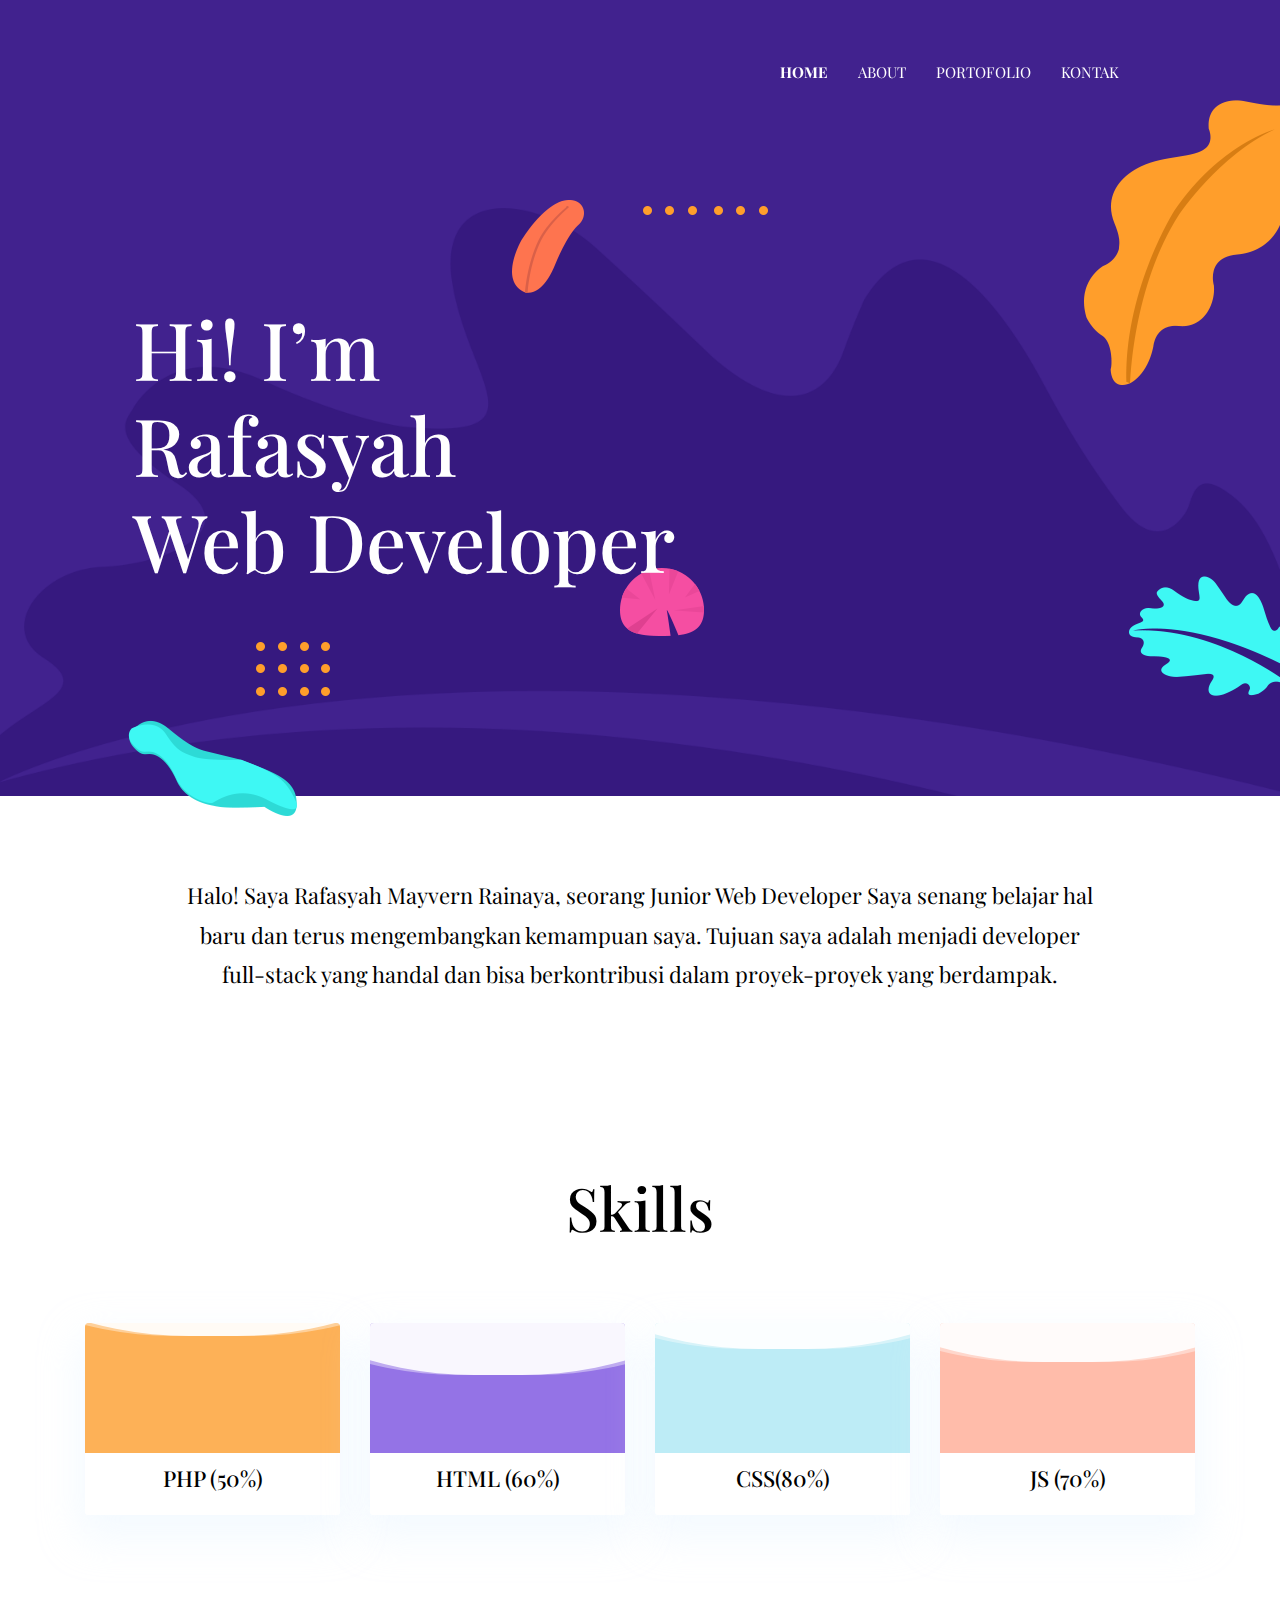
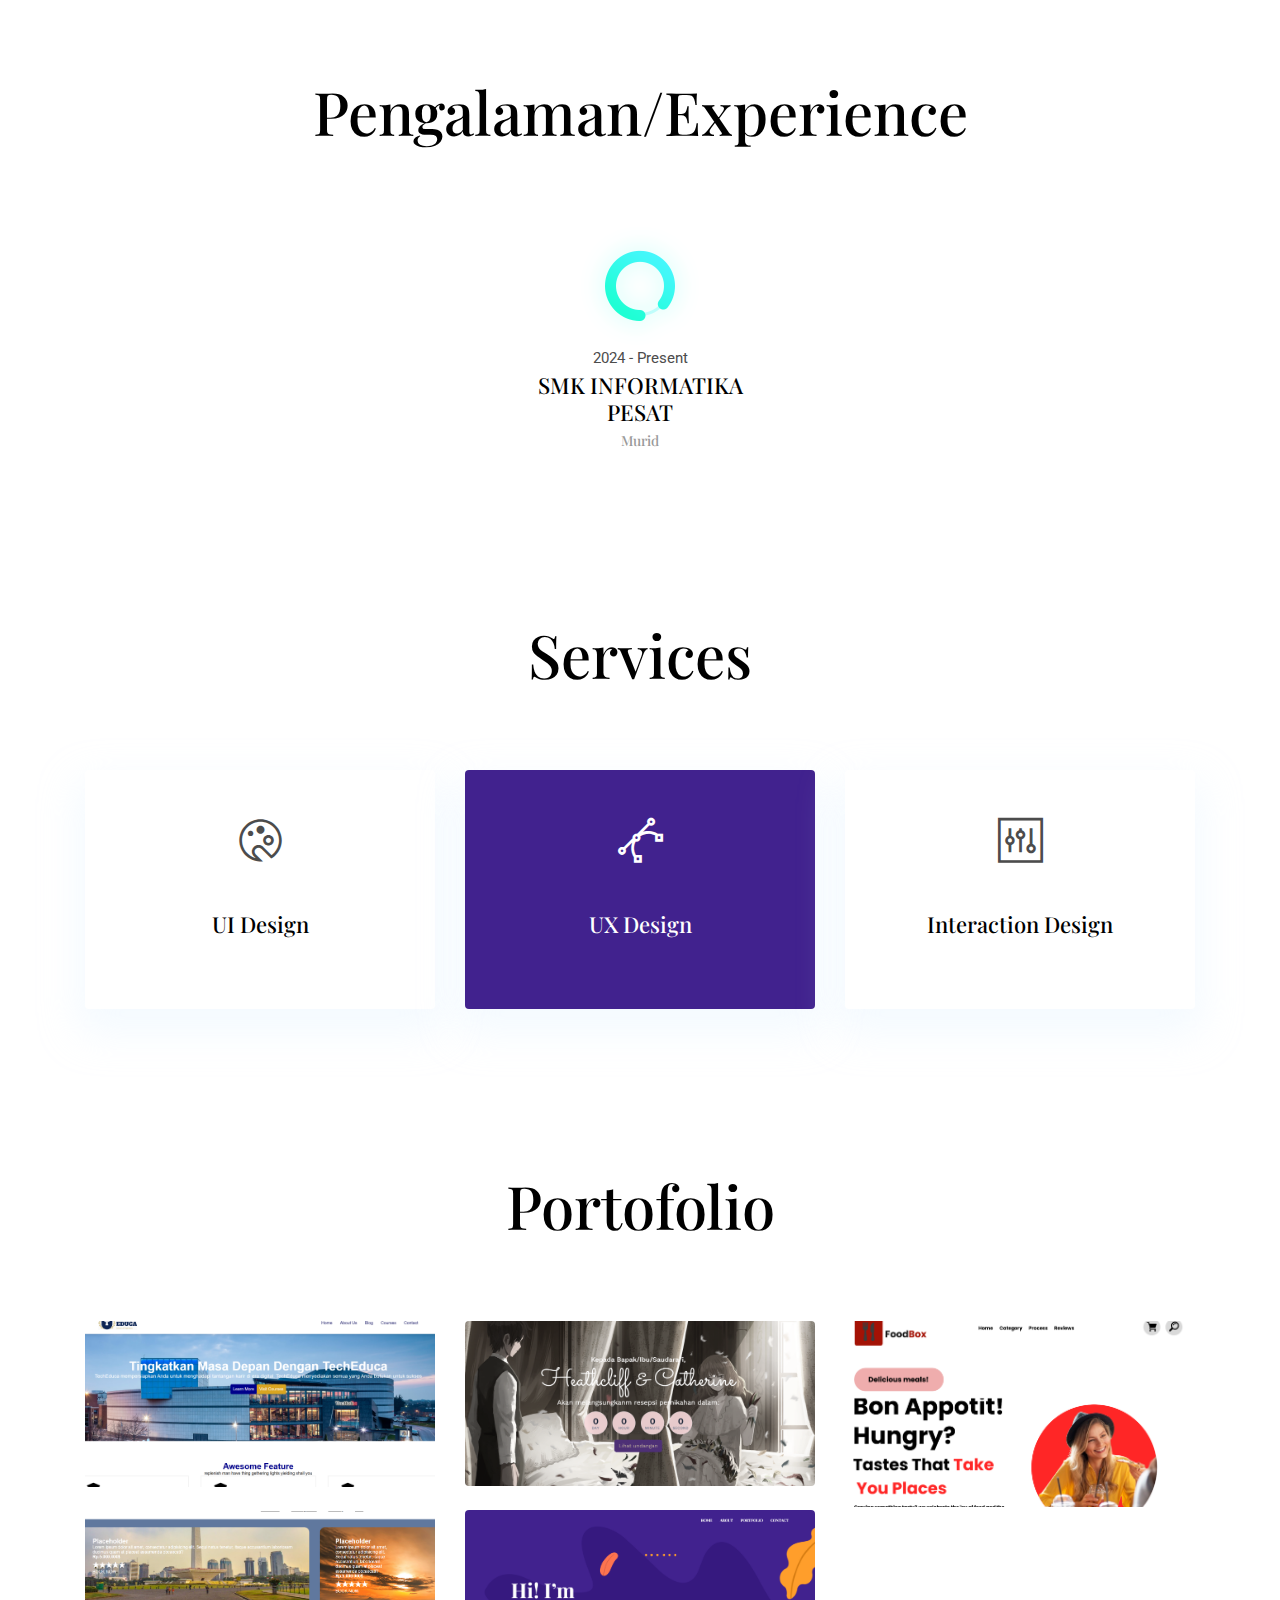
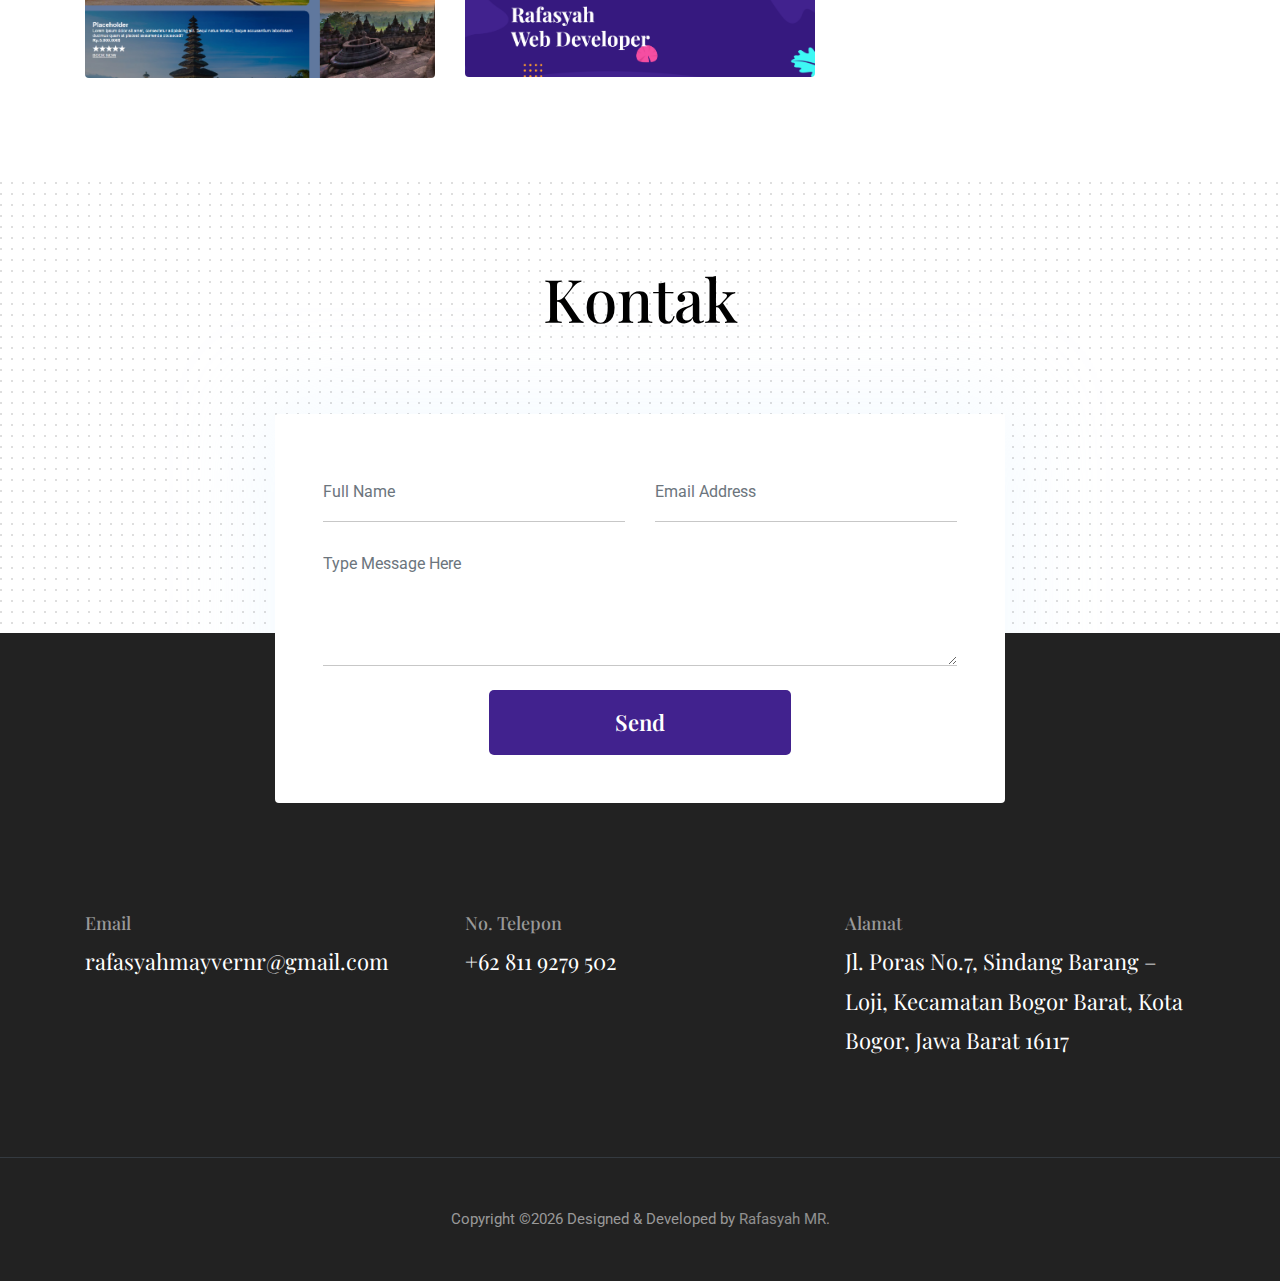
<file: portofolio rafa/index.html>
<!DOCTYPE html>

<!--
 // WEBSITE: https://themefisher.com
 // TWITTER: https://twitter.com/themefisher
 // FACEBOOK: https://www.facebook.com/themefisher
 // GITHUB: https://github.com/themefisher/
-->

<html lang="en">
<head>

  <!-- Basic Page Needs
  ================================================== -->
  <meta charset="utf-8">
  <title>Portofolio Rafasyah</title>

  <!-- Mobile Specific Metas
  ================================================== -->
  <meta http-equiv="X-UA-Compatible" content="IE=edge">
  <meta name="description" content="Creative Portfolio Template">
  <meta name="viewport" content="width=device-width, initial-scale=1.0, maximum-scale=5.0">
  <meta name="author" content="Themefisher">
  <meta name="generator" content="Themefisher Kross Template v1.0">
  
  <!-- theme meta -->
  <meta name="theme-name" content="kross" />
  
  <!-- Favicon -->
  <link rel="shortcut icon" type="image/x-icon" href="images/favicon.png" />
  
  <!-- ** Plugins Needed for the Project ** -->
  <!-- Bootstrap -->
  <link rel="stylesheet" href="plugins/bootstrap/bootstrap.min.css">
  <!-- slick slider -->
  <link rel="stylesheet" href="plugins/slick/slick.css">
  <!-- themefy-icon -->
  <link rel="stylesheet" href="plugins/themify-icons/themify-icons.css">

  <!-- Main Stylesheet -->
  <link href="css/style.css" rel="stylesheet">

</head>
<body>
  

<header class="navigation fixed-top">
  <nav class="navbar navbar-expand-lg navbar-dark">
  
    <button class="navbar-toggler" type="button" data-toggle="collapse" data-target="#navigation"
      aria-controls="navigation" aria-expanded="false" aria-label="Toggle navigation">
      <span class="navbar-toggler-icon"></span>
    </button>

    <div class="collapse navbar-collapse text-center" id="navigation">
      <ul class="navbar-nav ml-auto">
        <li class="nav-item active">
          <a class="nav-link" href="#home">Home</a>
        </li>
        <li class="nav-item">
          <a class="nav-link" href="#about">about</a>
        </li>
     
        <li class="nav-item">
          <a class="nav-link" href="#portofolio">Portofolio</a>
        </li>
        <li class="nav-item">
          <a class="nav-link" href="#kontak">Kontak</a>
        </li>
      </ul>
    </div>
  </nav>
</header>

<!-- hero area -->
<section class="hero-area bg-primary" id="home">
  <div class="container">
    <div class="row">
      <div class="col-lg-11 mx-auto">
        <h1 class="text-white font-tertiary">Hi! I’m <br> Rafasyah <br> Web Developer</h1>
      </div>
    </div>
  </div>
  <div class="layer-bg w-100">
    <img class="img-fluid w-100" src="images/illustrations/leaf-bg.png" alt="bg-shape">
  </div>
  <div class="layer" id="l2">
    <img src="images/illustrations/dots-cyan.png" alt="bg-shape">
  </div>
  <div class="layer" id="l3">
    <img src="images/illustrations/leaf-orange.png" alt="bg-shape">
  </div>
  <div class="layer" id="l4">
    <img src="images/illustrations/dots-orange.png" alt="bg-shape">
  </div>
  <div class="layer" id="l5">
    <img src="images/illustrations/leaf-yellow.png" alt="bg-shape">
  </div>
  <div class="layer" id="l6">
    <img src="images/illustrations/leaf-cyan.png" alt="bg-shape">
  </div>
  <div class="layer" id="l7">
    <img src="images/illustrations/dots-group-orange.png" alt="bg-shape">
  </div>
  <div class="layer" id="l8">
    <img src="images/illustrations/leaf-pink-round.png" alt="bg-shape">
  </div>
  <div class="layer" id="l9">
    <img src="images/illustrations/leaf-cyan-2.png" alt="bg-shape">
  </div>
  <!-- social icon -->
  
  <!-- /social icon -->
</section>
<!-- /hero area -->

<section class="section" id="about"> 
<div class="container"> 
<div class="row"> 
<div class="col-lg-10 mx-auto text-center"> 
 <p class="font-secondary paragraph-lg text-dark">Halo! Saya Rafasyah Mayvern Rainaya, seorang Junior Web Developer Saya senang belajar hal baru dan terus mengembangkan kemampuan saya. Tujuan saya adalah menjadi developer full-stack yang handal dan bisa berkontribusi dalam proyek-proyek yang berdampak. </p> 

</div> 
</div> 
</div> 
</section>

<!-- skills -->
<section class="section">
  <div class="container">
    <div class="row">
      <div class="col-lg-12 text-center">
        <h2 class="section-title">Skills</h2>
      </div>
      <div class="col-lg-3 col-sm-6 mb-4 mb-lg-0">
        <div class="card shadow text-center">
          <div class="position-relative rounded-top progress-wrapper" data-color="#fdb157">
            <div class="wave" data-progress="90%"></div>
          </div>
          <div class="card-footer bg-white">
            <h4 class="card-title">PHP (50%)</h4>
          </div>
        </div>
      </div>
      <div class="col-lg-3 col-sm-6 mb-4 mb-lg-0">
        <div class="card shadow text-center">
          <div class="position-relative rounded-top progress-wrapper" data-color="#9473e6">
            <div class="wave" data-progress="60%"></div>
          </div>
          <div class="card-footer bg-white">
            <h4 class="card-title">HTML (60%)</h4>
          </div>
        </div>
      </div>
      <div class="col-lg-3 col-sm-6 mb-4 mb-lg-0">
        <div class="card shadow text-center">
          <div class="position-relative rounded-top progress-wrapper" data-color="#bdecf6">
            <div class="wave" data-progress="80%"></div>
          </div>
          <div class="card-footer bg-white">
            <h4 class="card-title">CSS(80%)</h4>
          </div>
        </div>
      </div>
      <div class="col-lg-3 col-sm-6 mb-4 mb-lg-0">
        <div class="card shadow text-center">
          <div class="position-relative rounded-top progress-wrapper" data-color="#ffbcaa">
            <div class="wave" data-progress="70%"></div>
          </div>
          <div class="card-footer bg-white">
            <h4 class="card-title">JS (70%)</h4>
          </div>
        </div>
      </div>
    </div>
  </div>
</section>
<!-- /skills -->

<!-- experience -->
<section class="section">
  <div class="container">
    <div class="row justify-content-around">
      <div class="col-lg-12 text-center">
        <h2 class="section-title">Pengalaman/Experience</h2>
      </div>
    
      <div class="col-lg-3 col-md-4 text-center">
        <img src="images/experience/icon-3.png" alt="icon">
        <p class="mb-0">2024 - Present</p>
        <h4>SMK INFORMATIKA PESAT</h4>
        <h6 class="text-light">Murid</h6>
      </div>
    </div>
  </div>
</section>
<!-- ./experience -->

<!-- education -->
<!-- <section class="section position-relative">
  <div class="container">
    <div class="row">
      <div class="col-lg-12 text-center">
        <h2 class="section-title">Education</h2>
      </div>
      <div class="col-lg-6 col-md-6 mb-80">
        <div class="d-flex">
          <div class="mr-lg-5 mr-3">
            <i class="ti-medall icon icon-light icon-bg bg-white shadow rounded-circle d-block"></i>
          </div>
          <div>
            <p class="text-dark mb-1">2006</p>
            <h4>Marters in UX Design</h4>
            <p class="mb-0 text-light">Masassusets Institute of Technology</p>
          </div>
        </div>
      </div>
      <div class="col-lg-6 col-md-6 mb-80">
        <div class="d-flex">
          <div class="mr-lg-5 mr-3">
            <i class="ti-medall icon icon-light icon-bg bg-white shadow rounded-circle d-block"></i>
          </div>
          <div>
            <p class="text-dark mb-1">2004</p>
            <h4>Honours in Fine Arts</h4>
            <p class="mb-0 text-light">Harvard University</p>
          </div>
        </div>
      </div>
      <div class="col-lg-6 col-md-6 mb-80">
        <div class="d-flex">
          <div class="mr-lg-5 mr-3">
            <i class="ti-medall icon icon-light icon-bg bg-white shadow rounded-circle d-block"></i>
          </div>
          <div>
            <p class="text-dark mb-1">2000</p>
            <h4>Higher Secondary Certificat</h4>
            <p class="mb-0 text-light">Cardiff School</p>
          </div>
        </div>
      </div>
      <div class="col-lg-6 col-md-6 mb-80">
        <div class="d-flex">
          <div class="mr-lg-5 mr-3">
            <i class="ti-medall icon icon-light icon-bg bg-white shadow rounded-circle d-block"></i>
          </div>
          <div>
            <p class="text-dark mb-1">1998</p>
            <h4>Secondary School Certificate</h4>
            <p class="mb-0 text-light">Cardiff School</p>
          </div>
        </div>
      </div>
    </div>
  </div> -->
  <!-- bg image -->
  <img class="img-fluid edu-bg-image w-100" src="images/backgrounds/education-bg.png" alt="bg-image">
</section>
<!-- /education -->

<!-- services -->
<section class="section">
  <div class="container">
    <div class="row">
      <div class="col-12 text-center">
        <h2 class="section-title">Services</h2>
      </div>
      <div class="col-md-4 mb-4 mb-md-0">
        <div class="card hover-shadow shadow">
          <div class="card-body text-center px-4 py-5">
            <i class="ti-palette icon mb-5 d-inline-block"></i>
            <h4 class="mb-4">UI Design</h4>
            
          </div>
        </div>
      </div>
      <div class="col-md-4 mb-4 mb-md-0">
        <div class="card active-bg-primary hover-shadow shadow">
          <div class="card-body text-center px-4 py-5">
            <i class="ti-vector icon mb-5 d-inline-block"></i>
            <h4 class="mb-4">UX Design</h4>
       
          </div>
        </div>
      </div>
      <div class="col-md-4 mb-4 mb-md-0">
        <div class="card hover-shadow shadow">
          <div class="card-body text-center px-4 py-5">
            <i class="ti-panel icon mb-5 d-inline-block"></i>
            <h4 class="mb-4">Interaction Design</h4>
            
        </div>
      </div>
    </div>
  </div>
</section>
<!-- /services -->

<!-- portfolio -->
<section class="section" id="portofolio">
  <div class="container">
    <div class="row">
      <div class="col-12 text-center">
        <h2 class="section-title">Portofolio</h2>
      </div>
    </div>
    <div class="row shuffle-wrapper">
      <div class="col-lg-4 col-6 mb-4 shuffle-item">
        <div class="position-relative rounded hover-wrapper">
          <img src="images/portfolio/item-1.png" alt="portfolio-image" class="img-fluid rounded w-100">
          <div class="hover-overlay">
            <div class="hover-content">
              <a class="btn btn-light btn-sm" href="https://rafasyah.github.io/Modul-2-Web-Company-Profile-Tech-Educa/">view project</a>
            </div>
          </div>
        </div>
      </div>
      <div class="col-lg-4 col-6 mb-4 shuffle-item">
        <div class="position-relative rounded hover-wrapper">
          <img src="images/portfolio/item-2.png" alt="portfolio-image" class="img-fluid rounded w-100">
          <div class="hover-overlay">
            <div class="hover-content">
              <a class="btn btn-light btn-sm" href="https://rafasyah.github.io/Modul-5-Penerapan-Bootstrap-2-Studi-kasus-wedding-invitation/">view project</a>
            </div>
          </div>
        </div>
      </div>
      <div class="col-lg-4 col-6 mb-4 shuffle-item">
        <div class="position-relative rounded hover-wrapper">
          <img src="images/portfolio/item-3.png" alt="portfolio-image" class="img-fluid rounded w-100">
          <div class="hover-overlay">
            <div class="hover-content">
              <a class="btn btn-light btn-sm" href="https://www.figma.com/proto/92cP69D19LiRM6THZSarre/Rafasyah-Figma-Project?node-id=4-12&node-type=canvas&t=sDFqXneh0FYQbiPo-0&scaling=min-zoom&content-scaling=fixed&page-id=4%3A11">view project</a>
            </div>
          </div>
        </div>
      </div>
      <div class="col-lg-4 col-6 mb-4 shuffle-item">
        <div class="position-relative rounded hover-wrapper">
          <img src="images/portfolio/item-4.png" alt="portfolio-image" class="img-fluid rounded w-100">
          <div class="hover-overlay">
            <div class="hover-content">
              <a class="btn btn-light btn-sm" href="https://rafasyah.github.io/Modul-3-Hasil-Sertikom/">view project</a>
            </div>
          </div>
        </div>
      </div>
      <div class="col-lg-4 col-6 mb-4 shuffle-item">
        <div class="position-relative rounded hover-wrapper">
          <img src="images/portfolio/item-5.png" alt="portfolio-image" class="img-fluid rounded w-100">
          <div class="hover-overlay">
            <div class="hover-content">
              <a class="btn btn-light btn-sm" href="#!">view project</a>
            </div>
          </div>
        </div>
      </div>
    </div>
  </div>
</section>
<!-- /portfolio -->






<!-- contact -->
<section class="section section-on-footer" data-background="images/backgrounds/bg-dots.png" id="kontak">
  <div class="container">
    <div class="row">
      <div class="col-12 text-center">
        <h2 class="section-title">Kontak</h2>
      </div>
      <div class="col-lg-8 mx-auto">
        <div class="bg-white rounded text-center p-5 shadow-down">
         
          <form action="#" class="row">
            <div class="col-md-6">
              <input type="text" id="name" name="name" placeholder="Full Name" class="form-control px-0 mb-4" required>
            </div>
            <div class="col-md-6">
              <input type="email" id="email" name="email" placeholder="Email Address" class="form-control px-0 mb-4" required>
            </div>
            <div class="col-12">
              <textarea name="message" id="message" class="form-control px-0 mb-4"
                placeholder="Type Message Here" required></textarea>
            </div>
            <div class="col-lg-6 col-10 mx-auto">
              <button class="btn btn-primary w-100">send</button>
            </div>
          </form>
        </div>
      </div>
    </div>
  </div>
</section>
<!-- /contact -->

<!-- footer -->
<footer class="bg-dark footer-section">
  <div class="section">
    <div class="container">
      <div class="row">
        <div class="col-md-4">
          <h5 class="text-light">Email</h5>
          <p class="text-white paragraph-lg font-secondary">rafasyahmayvernr@gmail.com</p>
        </div>
        <div class="col-md-4">
          <h5 class="text-light">No. Telepon</h5>
          <p class="text-white paragraph-lg font-secondary">+62 811 9279 502</p>
        </div>
        <div class="col-md-4">
          <h5 class="text-light">Alamat</h5>
          <p class="text-white paragraph-lg font-secondary">Jl. Poras No.7, Sindang Barang – Loji, Kecamatan Bogor Barat,
Kota Bogor, Jawa Barat 16117</p>
        </div>
      </div>
    </div>
  </div>
  <div class="border-top text-center border-dark py-5">
    <p class="mb-0 text-light">Copyright &copy;<script>
        var CurrentYear = new Date().getFullYear()
        document.write(CurrentYear)
      </script> Designed &amp; Developed by <a class="text-white-50" href="Themefisher">Rafasyah MR.</a></p>
  </div>
</footer>
<!-- /footer -->

<!-- jQuery -->
<script src="plugins/jQuery/jquery.min.js"></script>
<!-- Bootstrap JS -->
<script src="plugins/bootstrap/bootstrap.min.js"></script>
<!-- slick slider -->
<script src="plugins/slick/slick.min.js"></script>
<!-- filter -->
<script src="plugins/shuffle/shuffle.min.js"></script>

<!-- Main Script -->
<script src="js/script.js"></script>

</body>
</html>
</file>
<file: portofolio rafa/plugins/themify-icons/themify-icons.css>
@font-face{font-family:themify;src:url(fonts/themify.eot?-fvbane);src:url(fonts/themify.eot?#iefix-fvbane) format('embedded-opentype'),url(fonts/themify.woff?-fvbane) format('woff'),url(fonts/themify.ttf?-fvbane) format('truetype'),url(fonts/themify.svg?-fvbane#themify) format('svg');font-weight:400;font-style:normal}[class*=" ti-"],[class^=ti-]{font-family:themify;speak:none;font-style:normal;font-weight:400;font-variant:normal;text-transform:none;line-height:1;-webkit-font-smoothing:antialiased;-moz-osx-font-smoothing:grayscale}.ti-wand:before{content:"\e600"}.ti-volume:before{content:"\e601"}.ti-user:before{content:"\e602"}.ti-unlock:before{content:"\e603"}.ti-unlink:before{content:"\e604"}.ti-trash:before{content:"\e605"}.ti-thought:before{content:"\e606"}.ti-target:before{content:"\e607"}.ti-tag:before{content:"\e608"}.ti-tablet:before{content:"\e609"}.ti-star:before{content:"\e60a"}.ti-spray:before{content:"\e60b"}.ti-signal:before{content:"\e60c"}.ti-shopping-cart:before{content:"\e60d"}.ti-shopping-cart-full:before{content:"\e60e"}.ti-settings:before{content:"\e60f"}.ti-search:before{content:"\e610"}.ti-zoom-in:before{content:"\e611"}.ti-zoom-out:before{content:"\e612"}.ti-cut:before{content:"\e613"}.ti-ruler:before{content:"\e614"}.ti-ruler-pencil:before{content:"\e615"}.ti-ruler-alt:before{content:"\e616"}.ti-bookmark:before{content:"\e617"}.ti-bookmark-alt:before{content:"\e618"}.ti-reload:before{content:"\e619"}.ti-plus:before{content:"\e61a"}.ti-pin:before{content:"\e61b"}.ti-pencil:before{content:"\e61c"}.ti-pencil-alt:before{content:"\e61d"}.ti-paint-roller:before{content:"\e61e"}.ti-paint-bucket:before{content:"\e61f"}.ti-na:before{content:"\e620"}.ti-mobile:before{content:"\e621"}.ti-minus:before{content:"\e622"}.ti-medall:before{content:"\e623"}.ti-medall-alt:before{content:"\e624"}.ti-marker:before{content:"\e625"}.ti-marker-alt:before{content:"\e626"}.ti-arrow-up:before{content:"\e627"}.ti-arrow-right:before{content:"\e628"}.ti-arrow-left:before{content:"\e629"}.ti-arrow-down:before{content:"\e62a"}.ti-lock:before{content:"\e62b"}.ti-location-arrow:before{content:"\e62c"}.ti-link:before{content:"\e62d"}.ti-layout:before{content:"\e62e"}.ti-layers:before{content:"\e62f"}.ti-layers-alt:before{content:"\e630"}.ti-key:before{content:"\e631"}.ti-import:before{content:"\e632"}.ti-image:before{content:"\e633"}.ti-heart:before{content:"\e634"}.ti-heart-broken:before{content:"\e635"}.ti-hand-stop:before{content:"\e636"}.ti-hand-open:before{content:"\e637"}.ti-hand-drag:before{content:"\e638"}.ti-folder:before{content:"\e639"}.ti-flag:before{content:"\e63a"}.ti-flag-alt:before{content:"\e63b"}.ti-flag-alt-2:before{content:"\e63c"}.ti-eye:before{content:"\e63d"}.ti-export:before{content:"\e63e"}.ti-exchange-vertical:before{content:"\e63f"}.ti-desktop:before{content:"\e640"}.ti-cup:before{content:"\e641"}.ti-crown:before{content:"\e642"}.ti-comments:before{content:"\e643"}.ti-comment:before{content:"\e644"}.ti-comment-alt:before{content:"\e645"}.ti-close:before{content:"\e646"}.ti-clip:before{content:"\e647"}.ti-angle-up:before{content:"\e648"}.ti-angle-right:before{content:"\e649"}.ti-angle-left:before{content:"\e64a"}.ti-angle-down:before{content:"\e64b"}.ti-check:before{content:"\e64c"}.ti-check-box:before{content:"\e64d"}.ti-camera:before{content:"\e64e"}.ti-announcement:before{content:"\e64f"}.ti-brush:before{content:"\e650"}.ti-briefcase:before{content:"\e651"}.ti-bolt:before{content:"\e652"}.ti-bolt-alt:before{content:"\e653"}.ti-blackboard:before{content:"\e654"}.ti-bag:before{content:"\e655"}.ti-move:before{content:"\e656"}.ti-arrows-vertical:before{content:"\e657"}.ti-arrows-horizontal:before{content:"\e658"}.ti-fullscreen:before{content:"\e659"}.ti-arrow-top-right:before{content:"\e65a"}.ti-arrow-top-left:before{content:"\e65b"}.ti-arrow-circle-up:before{content:"\e65c"}.ti-arrow-circle-right:before{content:"\e65d"}.ti-arrow-circle-left:before{content:"\e65e"}.ti-arrow-circle-down:before{content:"\e65f"}.ti-angle-double-up:before{content:"\e660"}.ti-angle-double-right:before{content:"\e661"}.ti-angle-double-left:before{content:"\e662"}.ti-angle-double-down:before{content:"\e663"}.ti-zip:before{content:"\e664"}.ti-world:before{content:"\e665"}.ti-wheelchair:before{content:"\e666"}.ti-view-list:before{content:"\e667"}.ti-view-list-alt:before{content:"\e668"}.ti-view-grid:before{content:"\e669"}.ti-uppercase:before{content:"\e66a"}.ti-upload:before{content:"\e66b"}.ti-underline:before{content:"\e66c"}.ti-truck:before{content:"\e66d"}.ti-timer:before{content:"\e66e"}.ti-ticket:before{content:"\e66f"}.ti-thumb-up:before{content:"\e670"}.ti-thumb-down:before{content:"\e671"}.ti-text:before{content:"\e672"}.ti-stats-up:before{content:"\e673"}.ti-stats-down:before{content:"\e674"}.ti-split-v:before{content:"\e675"}.ti-split-h:before{content:"\e676"}.ti-smallcap:before{content:"\e677"}.ti-shine:before{content:"\e678"}.ti-shift-right:before{content:"\e679"}.ti-shift-left:before{content:"\e67a"}.ti-shield:before{content:"\e67b"}.ti-notepad:before{content:"\e67c"}.ti-server:before{content:"\e67d"}.ti-quote-right:before{content:"\e67e"}.ti-quote-left:before{content:"\e67f"}.ti-pulse:before{content:"\e680"}.ti-printer:before{content:"\e681"}.ti-power-off:before{content:"\e682"}.ti-plug:before{content:"\e683"}.ti-pie-chart:before{content:"\e684"}.ti-paragraph:before{content:"\e685"}.ti-panel:before{content:"\e686"}.ti-package:before{content:"\e687"}.ti-music:before{content:"\e688"}.ti-music-alt:before{content:"\e689"}.ti-mouse:before{content:"\e68a"}.ti-mouse-alt:before{content:"\e68b"}.ti-money:before{content:"\e68c"}.ti-microphone:before{content:"\e68d"}.ti-menu:before{content:"\e68e"}.ti-menu-alt:before{content:"\e68f"}.ti-map:before{content:"\e690"}.ti-map-alt:before{content:"\e691"}.ti-loop:before{content:"\e692"}.ti-location-pin:before{content:"\e693"}.ti-list:before{content:"\e694"}.ti-light-bulb:before{content:"\e695"}.ti-Italic:before{content:"\e696"}.ti-info:before{content:"\e697"}.ti-infinite:before{content:"\e698"}.ti-id-badge:before{content:"\e699"}.ti-hummer:before{content:"\e69a"}.ti-home:before{content:"\e69b"}.ti-help:before{content:"\e69c"}.ti-headphone:before{content:"\e69d"}.ti-harddrives:before{content:"\e69e"}.ti-harddrive:before{content:"\e69f"}.ti-gift:before{content:"\e6a0"}.ti-game:before{content:"\e6a1"}.ti-filter:before{content:"\e6a2"}.ti-files:before{content:"\e6a3"}.ti-file:before{content:"\e6a4"}.ti-eraser:before{content:"\e6a5"}.ti-envelope:before{content:"\e6a6"}.ti-download:before{content:"\e6a7"}.ti-direction:before{content:"\e6a8"}.ti-direction-alt:before{content:"\e6a9"}.ti-dashboard:before{content:"\e6aa"}.ti-control-stop:before{content:"\e6ab"}.ti-control-shuffle:before{content:"\e6ac"}.ti-control-play:before{content:"\e6ad"}.ti-control-pause:before{content:"\e6ae"}.ti-control-forward:before{content:"\e6af"}.ti-control-backward:before{content:"\e6b0"}.ti-cloud:before{content:"\e6b1"}.ti-cloud-up:before{content:"\e6b2"}.ti-cloud-down:before{content:"\e6b3"}.ti-clipboard:before{content:"\e6b4"}.ti-car:before{content:"\e6b5"}.ti-calendar:before{content:"\e6b6"}.ti-book:before{content:"\e6b7"}.ti-bell:before{content:"\e6b8"}.ti-basketball:before{content:"\e6b9"}.ti-bar-chart:before{content:"\e6ba"}.ti-bar-chart-alt:before{content:"\e6bb"}.ti-back-right:before{content:"\e6bc"}.ti-back-left:before{content:"\e6bd"}.ti-arrows-corner:before{content:"\e6be"}.ti-archive:before{content:"\e6bf"}.ti-anchor:before{content:"\e6c0"}.ti-align-right:before{content:"\e6c1"}.ti-align-left:before{content:"\e6c2"}.ti-align-justify:before{content:"\e6c3"}.ti-align-center:before{content:"\e6c4"}.ti-alert:before{content:"\e6c5"}.ti-alarm-clock:before{content:"\e6c6"}.ti-agenda:before{content:"\e6c7"}.ti-write:before{content:"\e6c8"}.ti-window:before{content:"\e6c9"}.ti-widgetized:before{content:"\e6ca"}.ti-widget:before{content:"\e6cb"}.ti-widget-alt:before{content:"\e6cc"}.ti-wallet:before{content:"\e6cd"}.ti-video-clapper:before{content:"\e6ce"}.ti-video-camera:before{content:"\e6cf"}.ti-vector:before{content:"\e6d0"}.ti-themify-logo:before{content:"\e6d1"}.ti-themify-favicon:before{content:"\e6d2"}.ti-themify-favicon-alt:before{content:"\e6d3"}.ti-support:before{content:"\e6d4"}.ti-stamp:before{content:"\e6d5"}.ti-split-v-alt:before{content:"\e6d6"}.ti-slice:before{content:"\e6d7"}.ti-shortcode:before{content:"\e6d8"}.ti-shift-right-alt:before{content:"\e6d9"}.ti-shift-left-alt:before{content:"\e6da"}.ti-ruler-alt-2:before{content:"\e6db"}.ti-receipt:before{content:"\e6dc"}.ti-pin2:before{content:"\e6dd"}.ti-pin-alt:before{content:"\e6de"}.ti-pencil-alt2:before{content:"\e6df"}.ti-palette:before{content:"\e6e0"}.ti-more:before{content:"\e6e1"}.ti-more-alt:before{content:"\e6e2"}.ti-microphone-alt:before{content:"\e6e3"}.ti-magnet:before{content:"\e6e4"}.ti-line-double:before{content:"\e6e5"}.ti-line-dotted:before{content:"\e6e6"}.ti-line-dashed:before{content:"\e6e7"}.ti-layout-width-full:before{content:"\e6e8"}.ti-layout-width-default:before{content:"\e6e9"}.ti-layout-width-default-alt:before{content:"\e6ea"}.ti-layout-tab:before{content:"\e6eb"}.ti-layout-tab-window:before{content:"\e6ec"}.ti-layout-tab-v:before{content:"\e6ed"}.ti-layout-tab-min:before{content:"\e6ee"}.ti-layout-slider:before{content:"\e6ef"}.ti-layout-slider-alt:before{content:"\e6f0"}.ti-layout-sidebar-right:before{content:"\e6f1"}.ti-layout-sidebar-none:before{content:"\e6f2"}.ti-layout-sidebar-left:before{content:"\e6f3"}.ti-layout-placeholder:before{content:"\e6f4"}.ti-layout-menu:before{content:"\e6f5"}.ti-layout-menu-v:before{content:"\e6f6"}.ti-layout-menu-separated:before{content:"\e6f7"}.ti-layout-menu-full:before{content:"\e6f8"}.ti-layout-media-right-alt:before{content:"\e6f9"}.ti-layout-media-right:before{content:"\e6fa"}.ti-layout-media-overlay:before{content:"\e6fb"}.ti-layout-media-overlay-alt:before{content:"\e6fc"}.ti-layout-media-overlay-alt-2:before{content:"\e6fd"}.ti-layout-media-left-alt:before{content:"\e6fe"}.ti-layout-media-left:before{content:"\e6ff"}.ti-layout-media-center-alt:before{content:"\e700"}.ti-layout-media-center:before{content:"\e701"}.ti-layout-list-thumb:before{content:"\e702"}.ti-layout-list-thumb-alt:before{content:"\e703"}.ti-layout-list-post:before{content:"\e704"}.ti-layout-list-large-image:before{content:"\e705"}.ti-layout-line-solid:before{content:"\e706"}.ti-layout-grid4:before{content:"\e707"}.ti-layout-grid3:before{content:"\e708"}.ti-layout-grid2:before{content:"\e709"}.ti-layout-grid2-thumb:before{content:"\e70a"}.ti-layout-cta-right:before{content:"\e70b"}.ti-layout-cta-left:before{content:"\e70c"}.ti-layout-cta-center:before{content:"\e70d"}.ti-layout-cta-btn-right:before{content:"\e70e"}.ti-layout-cta-btn-left:before{content:"\e70f"}.ti-layout-column4:before{content:"\e710"}.ti-layout-column3:before{content:"\e711"}.ti-layout-column2:before{content:"\e712"}.ti-layout-accordion-separated:before{content:"\e713"}.ti-layout-accordion-merged:before{content:"\e714"}.ti-layout-accordion-list:before{content:"\e715"}.ti-ink-pen:before{content:"\e716"}.ti-info-alt:before{content:"\e717"}.ti-help-alt:before{content:"\e718"}.ti-headphone-alt:before{content:"\e719"}.ti-hand-point-up:before{content:"\e71a"}.ti-hand-point-right:before{content:"\e71b"}.ti-hand-point-left:before{content:"\e71c"}.ti-hand-point-down:before{content:"\e71d"}.ti-gallery:before{content:"\e71e"}.ti-face-smile:before{content:"\e71f"}.ti-face-sad:before{content:"\e720"}.ti-credit-card:before{content:"\e721"}.ti-control-skip-forward:before{content:"\e722"}.ti-control-skip-backward:before{content:"\e723"}.ti-control-record:before{content:"\e724"}.ti-control-eject:before{content:"\e725"}.ti-comments-smiley:before{content:"\e726"}.ti-brush-alt:before{content:"\e727"}.ti-youtube:before{content:"\e728"}.ti-vimeo:before{content:"\e729"}.ti-twitter:before{content:"\e72a"}.ti-time:before{content:"\e72b"}.ti-tumblr:before{content:"\e72c"}.ti-skype:before{content:"\e72d"}.ti-share:before{content:"\e72e"}.ti-share-alt:before{content:"\e72f"}.ti-rocket:before{content:"\e730"}.ti-pinterest:before{content:"\e731"}.ti-new-window:before{content:"\e732"}.ti-microsoft:before{content:"\e733"}.ti-list-ol:before{content:"\e734"}.ti-linkedin:before{content:"\e735"}.ti-layout-sidebar-2:before{content:"\e736"}.ti-layout-grid4-alt:before{content:"\e737"}.ti-layout-grid3-alt:before{content:"\e738"}.ti-layout-grid2-alt:before{content:"\e739"}.ti-layout-column4-alt:before{content:"\e73a"}.ti-layout-column3-alt:before{content:"\e73b"}.ti-layout-column2-alt:before{content:"\e73c"}.ti-instagram:before{content:"\e73d"}.ti-google:before{content:"\e73e"}.ti-github:before{content:"\e73f"}.ti-flickr:before{content:"\e740"}.ti-facebook:before{content:"\e741"}.ti-dropbox:before{content:"\e742"}.ti-dribbble:before{content:"\e743"}.ti-apple:before{content:"\e744"}.ti-android:before{content:"\e745"}.ti-save:before{content:"\e746"}.ti-save-alt:before{content:"\e747"}.ti-yahoo:before{content:"\e748"}.ti-wordpress:before{content:"\e749"}.ti-vimeo-alt:before{content:"\e74a"}.ti-twitter-alt:before{content:"\e74b"}.ti-tumblr-alt:before{content:"\e74c"}.ti-trello:before{content:"\e74d"}.ti-stack-overflow:before{content:"\e74e"}.ti-soundcloud:before{content:"\e74f"}.ti-sharethis:before{content:"\e750"}.ti-sharethis-alt:before{content:"\e751"}.ti-reddit:before{content:"\e752"}.ti-pinterest-alt:before{content:"\e753"}.ti-microsoft-alt:before{content:"\e754"}.ti-linux:before{content:"\e755"}.ti-jsfiddle:before{content:"\e756"}.ti-joomla:before{content:"\e757"}.ti-html5:before{content:"\e758"}.ti-flickr-alt:before{content:"\e759"}.ti-email:before{content:"\e75a"}.ti-drupal:before{content:"\e75b"}.ti-dropbox-alt:before{content:"\e75c"}.ti-css3:before{content:"\e75d"}.ti-rss:before{content:"\e75e"}.ti-rss-alt:before{content:"\e75f"}
</file>
<file: portofolio rafa/css/style.css>
/**
 * WEBSITE: https://themefisher.com
 * TWITTER: https://twitter.com/themefisher
 * FACEBOOK: https://www.facebook.com/themefisher
 * GITHUB: https://github.com/themefisher/
 */

/*  typography */
@import url("https://fonts.googleapis.com/css?family=Playfair+Display:700|Roboto:400");
body {
  line-height: 1.2;
  font-family: "Roboto", sans-serif;
  -webkit-font-smoothing: antialiased;
  font-size: 15px;
  color: #4c4c4c;
}

p, .paragraph {
  font-weight: 400;
  color: #4c4c4c;
  font-size: 15px;
  line-height: 1.8;
  font-family: "Roboto", sans-serif;
}
p-lg, .paragraph-lg {
  font-size: 22px;
}

h1, h2, h3, h4, h5, h6 {
  color: #000;
  font-family: "Playfair Display", serif;
  line-height: 1.2;
}

h1, .h1 {
  font-size: 80px;
}
@media (max-width: 991px) {
  h1, .h1 {
    font-size: 65px;
  }
}

h2, .h2 {
  font-size: 60px;
}
@media (max-width: 991px) {
  h2, .h2 {
    font-size: 50px;
  }
}

h3, .h3 {
  font-size: 40px;
}

h4, .h4 {
  font-size: 22px;
}

h5, .h5 {
  font-size: 18px;
}

h6, .h6 {
  font-size: 14px;
}

/* Button style */
.btn {
  font-size: 22px;
  font-family: "Playfair Display", serif;
  text-transform: capitalize;
  padding: 16px 44px;
  border-radius: 5px;
  font-weight: 600;
  border: 0;
  position: relative;
  z-index: 1;
  transition: 0.2s ease;
}
.btn:focus {
  outline: 0;
  box-shadow: none !important;
}
.btn:active {
  box-shadow: none;
}
.btn-sm {
  font-size: 15px;
  padding: 10px 30px;
}
.btn-xs {
  padding: 5px 10px;
  font-size: 15px;
}

.btn-primary {
  background: #41228e;
  color: #fff;
}
.btn-primary:active {
  background: #542cb7 !important;
}
.btn-primary:hover {
  background: #542cb7;
}
.btn-primary.focus, .btn-primary.active {
  background: #542cb7 !important;
  box-shadow: none !important;
}

.btn-transparent {
  background: transparent;
  color: #41228e;
  font-weight: bold;
}
.btn-transparent:active, .btn-transparent:hover {
  color: #41228e;
}

body {
  background-color: #fff;
  overflow-x: hidden;
}

::-moz-selection {
  background: #542cb7;
  color: #fff;
}

::selection {
  background: #542cb7;
  color: #fff;
}

/* preloader */
.preloader {
  position: fixed;
  top: 0;
  left: 0;
  right: 0;
  bottom: 0;
  background-color: #fff;
  z-index: 999;
  display: flex;
  align-items: center;
  justify-content: center;
}

ol,
ul {
  list-style-type: none;
  margin: 0px;
}

img {
  vertical-align: middle;
  border: 0;
}

a,
a:hover,
a:focus {
  text-decoration: none;
}

a,
button,
select {
  cursor: pointer;
  transition: 0.2s ease;
}
a:focus,
button:focus,
select:focus {
  outline: 0;
}

a.text-dark:hover {
  color: #41228e !important;
}

a:hover {
  color: #41228e;
}

.slick-slide {
  outline: 0;
}

.section {
  padding-top: 80px;
  padding-bottom: 80px;
}
.section-title {
  margin-bottom: 80px;
  font-family: "Playfair Display", serif;
}

.bg-cover {
  background-size: cover;
  background-position: center center;
  background-repeat: no-repeat;
}

/* overlay */
.overlay {
  position: relative;
}
.overlay::before {
  position: absolute;
  content: "";
  height: 100%;
  width: 100%;
  top: 0;
  left: 0;
  background: #000;
  opacity: 0.5;
}

.outline-0 {
  outline: 0 !important;
}

.d-unset {
  display: unset !important;
}

.bg-primary {
  background: #41228e !important;
}

.bg-gray {
  background: #eaeaea !important;
}

.text-primary {
  color: #41228e !important;
}

.text-color {
  color: #4c4c4c;
}

.text-dark {
  color: #000 !important;
}

.text-light {
  color: #999999 !important;
}

.mb-10 {
  margin-bottom: 10px !important;
}

.mb-20 {
  margin-bottom: 20px !important;
}

.mb-30 {
  margin-bottom: 30px !important;
}

.mb-40 {
  margin-bottom: 40px !important;
}

.mb-50 {
  margin-bottom: 50px !important;
}

.mb-60 {
  margin-bottom: 60px !important;
}

.mb-70 {
  margin-bottom: 70px !important;
}

.mb-80 {
  margin-bottom: 80px !important;
}

.mb-90 {
  margin-bottom: 90px !important;
}

.mb-100 {
  margin-bottom: 100px !important;
}

.zindex-1 {
  z-index: 1;
}

.rounded-lg {
  border-radius: 15px;
}

.overflow-hidden {
  overflow: hidden;
}

.font-secondary {
  font-family: "Playfair Display", serif !important;
}

.font-tertiary {
  font-family: "Playfair Display", serif !important;
}

.shadow {
  box-shadow: 0px 18px 39.1px 6.9px rgba(224, 241, 255, 0.34) !important;
}

.bg-dark {
  background-color: #222222 !important;
}

/* icon */
.icon {
  font-size: 45px;
}

.icon-bg {
  height: 100px;
  width: 100px;
  line-height: 100px;
  text-align: center;
}

.icon-light {
  color: #c8d5ef;
}

/* /icon */
/* slick slider */
.slick-dots {
  text-align: center;
  padding-left: 0;
}
.slick-dots li {
  display: inline-block;
  margin: 2px;
}
.slick-dots li.slick-active button {
  background: #fff;
  width: 25px;
}
.slick-dots li button {
  height: 6px;
  width: 12px;
  background: rgba(255, 255, 255, 0.5);
  color: transparent;
  border-radius: 10px;
  overflow: hidden;
  transition: 0.2s ease;
  border: 0;
}

/* /slick slider */
/* form */
.form-control {
  border: 0;
  border-radius: 0;
  border-bottom: 1px solid #c7c7c7;
  height: 60px;
}
.form-control:focus {
  border-color: #41228e;
  outline: 0;
  box-shadow: none !important;
}

textarea.form-control {
  height: 120px;
}

/* /form */
/* card */
.card {
  border: 0;
}
.card-header {
  border: 0;
}
.card-footer {
  border: 0;
}

/* /card */
.navigation {
  padding: 40px 130px;
  transition: 0.3s ease;
}
.navigation.nav-bg {
  background-color: #41228e;
  padding: 15px 100px;
}
@media (max-width: 991px) {
  .navigation.nav-bg {
    padding: 15px 20px;
  }
}
@media (max-width: 991px) {
  .navigation {
    padding: 20px;
    background: #41228e;
  }
}

.navbar .nav-item .nav-link {
  font-family: "Playfair Display", serif;
  text-transform: uppercase;
  padding: 15px;
}
.navbar .nav-item.active {
  font-weight: bold;
}

.navbar-dark .navbar-nav .nav-link {
  color: #fff;
}

.hero-area {
  padding: 300px 0 200px;
  position: relative;
}
@media (max-width: 767px) {
  .hero-area {
    padding: 250px 0 150px;
    overflow: hidden;
  }
}
.hero-area h1 {
  position: relative;
  z-index: 2;
}

.layer {
  position: absolute;
  z-index: 1;
}

#l1 {
  bottom: 0;
  left: 0;
}

#l2 {
  top: 190px;
  left: -250px;
}

#l3 {
  top: 200px;
  left: 40%;
}

#l4 {
  top: 200px;
  right: 40%;
}

#l5 {
  top: 100px;
  right: -150px;
}

#l6 {
  bottom: -20px;
  left: 10%;
}

#l7 {
  bottom: 100px;
  left: 20%;
}

#l8 {
  bottom: 160px;
  right: 45%;
}

#l9 {
  bottom: 100px;
  right: -10px;
}

.layer-bg {
  position: absolute;
  bottom: 0;
  left: 0;
}

/* skills */
.progress-wrapper {
  height: 130px;
  overflow: hidden;
}

.wave {
  position: absolute;
  width: 100%;
  height: 100%;
}
.wave::before, .wave::after {
  content: "";
  position: absolute;
  width: 800px;
  height: 800px;
  bottom: 0;
  left: 50%;
  background-color: rgba(255, 255, 255, 0.4);
  border-radius: 45%;
  transform: translateX(-50%) rotate(0);
  -webkit-animation: rotate 6s linear infinite;
          animation: rotate 6s linear infinite;
  z-index: 10;
}
.wave::after {
  border-radius: 47%;
  background-color: rgba(255, 255, 255, 0.9);
  transform: translateX(-50%) rotate(0);
  -webkit-animation: rotate 10s linear -5s infinite;
          animation: rotate 10s linear -5s infinite;
  z-index: 20;
}

@-webkit-keyframes rotate {
  50% {
    transform: translateX(-50%) rotate(180deg);
  }
  100% {
    transform: translateX(-50%) rotate(360deg);
  }
}

@keyframes rotate {
  50% {
    transform: translateX(-50%) rotate(180deg);
  }
  100% {
    transform: translateX(-50%) rotate(360deg);
  }
}
/* /skills */
/* education */
.edu-bg-image {
  position: absolute;
  left: 0;
  top: -300px;
  z-index: -1;
}

/* /education */
/* service */
.hover-bg-primary {
  transition: 0.3s ease;
}
.hover-bg-primary:hover {
  background: #41228e;
}
.hover-bg-primary:hover * {
  color: #fff;
}

.active-bg-primary {
  transition: 0.3s ease;
  background: #41228e;
}
.active-bg-primary * {
  color: #fff;
}

.hover-shadow {
  transition: 0.2s ease;
}
.hover-shadow:hover {
  box-shadow: 0px 18px 40px 8px rgba(224, 241, 255, 0.54) !important;
}

/* /service */
/* portfolio */
.hover-wrapper {
  overflow: hidden;
}
.hover-wrapper img {
  transition: 0.3s ease;
  transform: scale(1.1);
}
.hover-wrapper:hover img {
  transform: scale(1);
}
.hover-wrapper:hover .hover-overlay {
  opacity: 1;
  visibility: visible;
}

.hover-overlay {
  position: absolute;
  height: 100%;
  width: 100%;
  border-radius: inherit;
  top: 0;
  left: 0;
  background: rgba(0, 0, 0, 0.3);
  opacity: 0;
  visibility: hidden;
  transition: 0.3s ease;
}

.hover-content {
  position: absolute;
  top: 50%;
  transform: translateY(-50%);
  left: 0;
  right: 0;
  text-align: center;
}

/* /portfolio */
/* testimonial */
.testimonial-content strong {
  color: #2bfdff;
  font-weight: normal;
}

.testimonial-bg-shapes .container {
  position: relative;
  z-index: 1;
}
.testimonial-bg-shapes .bg-map {
  position: absolute;
  left: 50%;
  top: 50%;
  transform: translate(-50%, -50%);
}
.testimonial-bg-shapes .bg-shape-1 {
  position: absolute;
  left: 100px;
  top: -50px;
}
.testimonial-bg-shapes .bg-shape-2 {
  position: absolute;
  right: 150px;
  top: 50px;
}
.testimonial-bg-shapes .bg-shape-3 {
  position: absolute;
  right: 50px;
  top: 200px;
}
.testimonial-bg-shapes .bg-shape-4 {
  position: absolute;
  left: 100px;
  bottom: 200px;
}
.testimonial-bg-shapes .bg-shape-5 {
  position: absolute;
  right: 200px;
  bottom: -50px;
}

/* /testimonial */
/* footer */
.footer-section {
  padding-top: 200px;
}

.section-on-footer {
  margin-bottom: -250px;
}

.shadow-down {
  position: relative;
}
.shadow-down::before {
  position: absolute;
  content: "";
  box-shadow: 0px 0px 80.75px 14.25px rgba(224, 241, 255, 0.34);
  height: 100%;
  width: 100%;
  left: 0;
  top: 0;
  z-index: -1;
}

/* /footer */
.card-lg {
  flex-direction: row-reverse;
  align-items: center;
}
@media (max-width: 991px) {
  .card-lg {
    flex-direction: column;
  }
}

blockquote {
  display: inline-block;
  padding: 20px 25px;
  background: #eaeaea;
  border-left: 3px solid #41228e;
  font-style: italic;
  font-size: 22px;
  line-height: 1.7;
}

.content * {
  margin-bottom: 20px;
}
.content strong {
  font-family: "Playfair Display", serif;
  font-size: 22px;
  font-weight: normal;
  color: #000;
  display: inherit;
  line-height: 1.5;
}

.page-title-alt {
  padding: 350px 0 70px;
}

.border-thick {
  border: 10px solid;
}

.drag-lg-top {
  margin-top: -230px;
}
@media (max-width: 991px) {
  .drag-lg-top {
    margin-top: 0;
  }
}

.page-title-alt .container {
  position: relative;
  z-index: 1;
}
.page-title-alt .bg-shape-1 {
  position: absolute;
  left: 0;
  top: 0;
  height: 100%;
}
.page-title-alt .bg-shape-2 {
  position: absolute;
  left: 70px;
  top: 100px;
}
.page-title-alt .bg-shape-3 {
  position: absolute;
  left: 30%;
  top: 50px;
  transform: rotate(180deg);
}
.page-title-alt .bg-shape-4 {
  position: absolute;
  left: 100px;
  bottom: 100px;
}
.page-title-alt .bg-shape-5 {
  position: absolute;
  left: 40%;
  bottom: -25px;
}
.page-title-alt .bg-shape-6 {
  position: absolute;
  bottom: 100px;
  right: -100px;
}

.page-title {
  padding: 250px 0 150px;
}
.page-title .container {
  position: relative;
  z-index: 1;
}
.page-title .bg-shape-1 {
  position: absolute;
  left: 0;
  bottom: 0;
  width: 100%;
}
.page-title .bg-shape-2 {
  position: absolute;
  left: -20px;
  top: -10px;
}
.page-title .bg-shape-3 {
  position: absolute;
  left: 10%;
  top: 100px;
}
.page-title .bg-shape-4 {
  position: absolute;
  left: 50%;
  top: -20px;
}
.page-title .bg-shape-5 {
  position: absolute;
  left: 90px;
  bottom: -50px;
  transform: rotate(180deg);
}
.page-title .bg-shape-6 {
  position: absolute;
  right: 20%;
  bottom: -20px;
}
.page-title .bg-shape-7 {
  position: absolute;
  right: -220px;
  bottom: -100px;
}
@media (max-width: 1200px) {
  .page-title .bg-shape-7 {
    right: 0;
  }
}

.filter-controls li {
  cursor: pointer;
}
.filter-controls li.active {
  font-weight: bold;
}
/*# sourceMappingURL=style.css.map */
</file>
